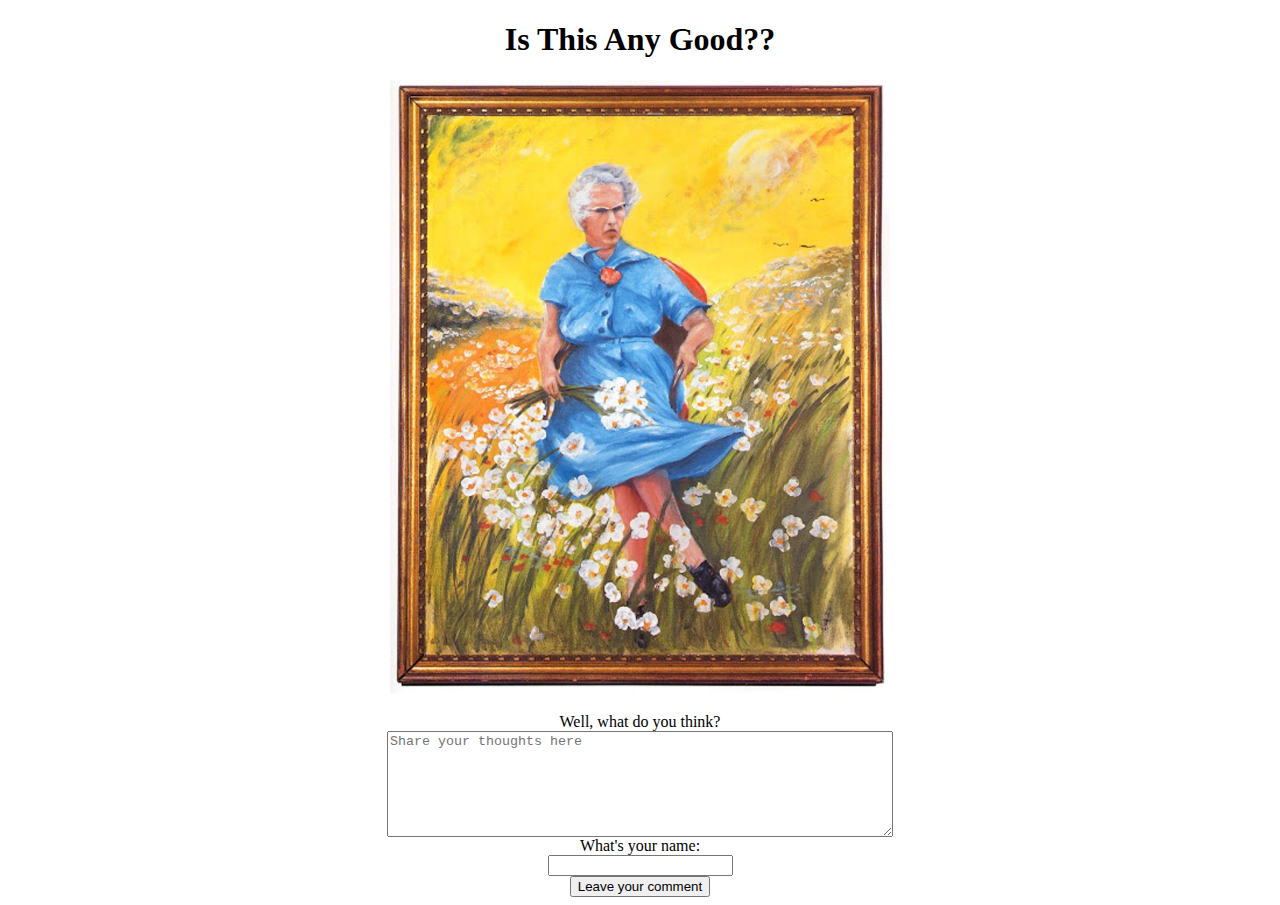
<file: art-comment-client/index.html>
<!DOCTYPE html>
<html lang="eng">
  <head>
    <meta charset="UTF-8">
    <title>Art Comment 😱</title>
    <link rel="stylesheet" type="text/css" href="style.css"> 
  </head>
  <body>
    <section class="section-picture">
      <h1>Is This Any Good??</h1>
      <figure class="lucy-painting"> 
        <img src="./resources/lucy_in_the_sky_with_flowers.jpg">
      </figure>
    </section>
    <section class="section-comments">
      <form class="comment-form">
        <label for="comment">Well, what do you think?</label>
        <textarea name="comment" value="" id="comment" placeholder="Share your thoughts here"></textarea>
        <label for="name">What's your name:</label>
        <input name="name" type="text" id="name" value="">
        <input type="submit" id="submit" value="Leave your comment">
      </form>
        <div class="comments"></div>
    </section>
    <script type="text/javascript" src="script.js"></script>
  </body>
</html>
</file>
<file: art-comment-client/style.css>
h1 {
  text-align: center;
}

.lucy-painting {
  text-align: center;
}

img {
  width: 500px;
}

a {
  text-align: center;
}

.comment-form { 
  display: flex;
  align-items: center;
  flex-direction: column;
}

textarea {
  height: 100px;
  width: 500px;
}

.comments {
  display: flex;
  align-items: center;
  flex-direction: column;
}

.comments p {
  color: red;
  font-weight: 300;
  font-size: large;
  font-style: italic;
}
</file>
